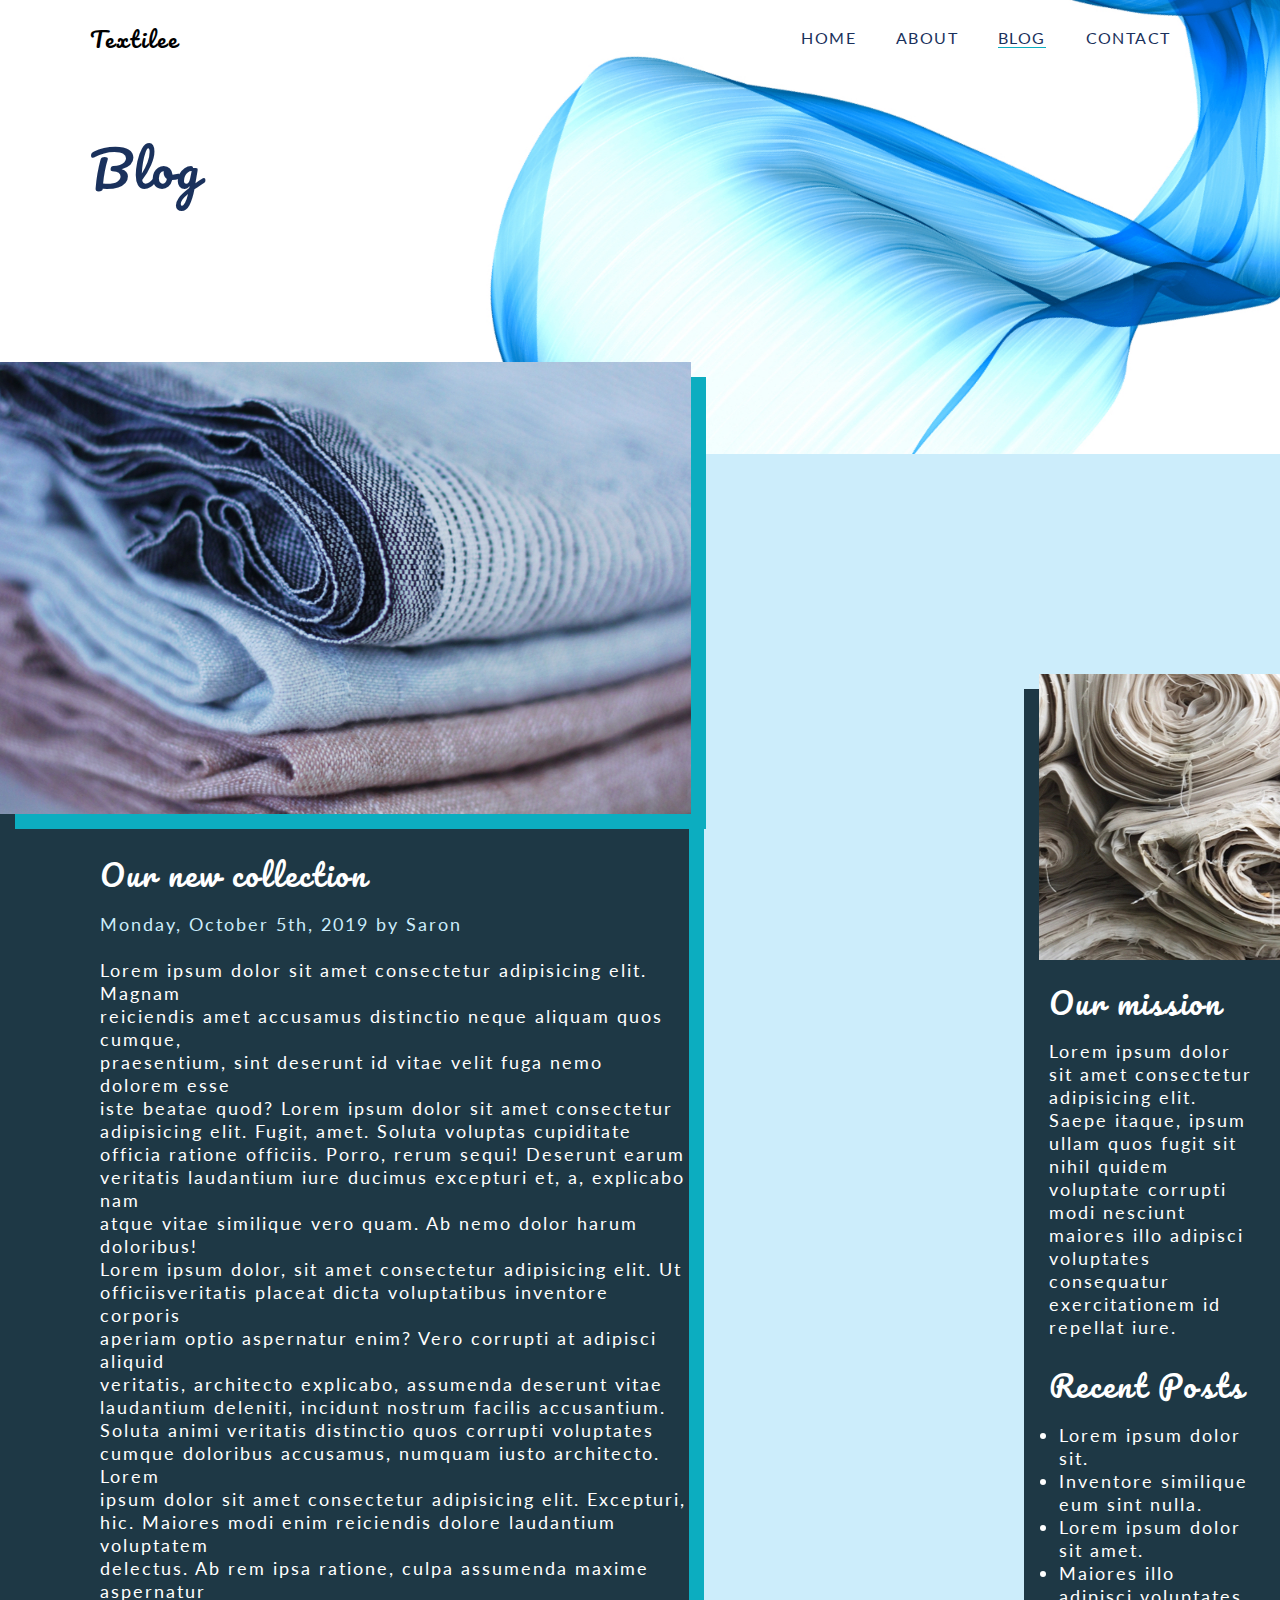
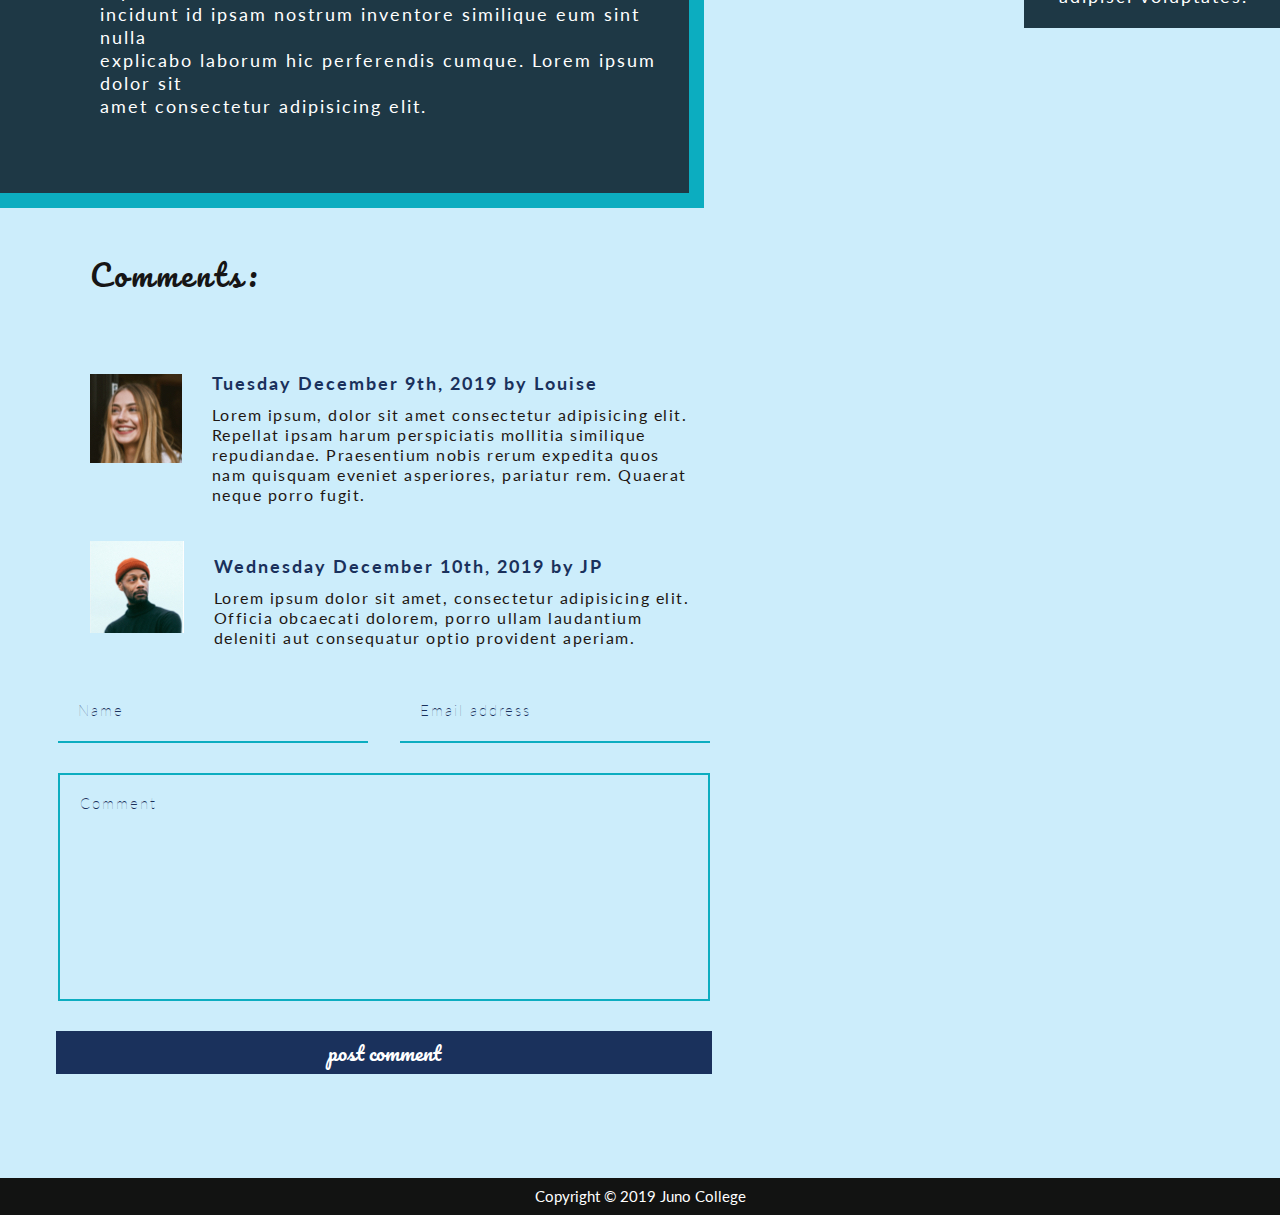
<file: blog.html>
<!DOCTYPE html>
<html lang="en">
  <head>
    <meta charset="UTF-8" />
    <meta http-equiv="X-UA-Compatible" content="IE=edge" />
    <meta name="viewport" content="width=device-width, initial-scale=1.0" />
    <link
      href="https://fonts.googleapis.com/css2?family=Lato:wght@400;700&family=Pacifico&display=swap"
      rel="stylesheet"
    />
    <link rel="stylesheet" href="style.css" />
    <title>Blog</title>
  </head>
  <body>
      <!-- HEADER STARTS -->
    <header>
      <img
        class="headerBlog"
        src="./project-1-textilee/textilee-assets/blog-header.jpg"
        alt=""
      />
      <div class="wrapper">
          <nav class="navBar">
          <h1><a href="#">Textilee</a></h1>
          <ul class="menu">
            <li class="navItem">
              <a href="./index.html">Home</a>
            </li>
            <li class="navItem"><a href="#">About</a></li>
            <li class="navItem"><a href="./blog.html" class="activePage">Blog</a></li>
            <li class="navItem"><a href="./contact.html">Contact</a></li>
          </ul>
          <div class="menuButton">
            <span class="bar1"></span>
            <span class="bar2"></span>
            <span class="bar3"></span>
          </div>
        </nav>
        </div>
        <h2 class="blogTitle">Blog</h2>
    </header>
    <!-- HEADER ENDS -->

    <!-- MAIN STARTS -->

    <!-- SECTION MAIN BLOG SECTION STARTS -->
    <main>
      <section class="mainSection">
        <div class="ourNewCollection">
          <img
            class="blogPostImage"
            src="./project-1-textilee/textilee-assets/blog-post-image.jpg"
            alt="Stack of linen fabric."
          />
          <div class="fullBlogEntry">
            <h4>Our new collection</h4>
            <p class="date">Monday, October 5th, 2019 by Saron</p>
            <div class="blogEntry">
              <p>
                Lorem ipsum dolor sit amet consectetur adipisicing elit. Magnam
                reiciendis amet accusamus distinctio neque aliquam quos cumque,
                praesentium, sint deserunt id vitae velit fuga nemo dolorem esse
                iste beatae quod? Lorem ipsum dolor sit amet consectetur
                adipisicing elit. Fugit, amet. Soluta voluptas cupiditate
                officia ratione officiis. Porro, rerum sequi! Deserunt earum
                veritatis laudantium iure ducimus excepturi et, a, explicabo nam
                atque vitae similique vero quam. Ab nemo dolor harum doloribus!
                Lorem ipsum dolor, sit amet consectetur adipisicing elit. Ut
                officiisveritatis placeat dicta voluptatibus inventore corporis
                aperiam optio aspernatur enim? Vero corrupti at adipisci aliquid
                veritatis, architecto explicabo, assumenda deserunt vitae
                laudantium deleniti, incidunt nostrum facilis accusantium.
                Soluta animi veritatis distinctio quos corrupti voluptates
                cumque doloribus accusamus, numquam iusto architecto. Lorem
                ipsum dolor sit amet consectetur adipisicing elit. Excepturi,
                hic. Maiores modi enim reiciendis dolore laudantium voluptatem
                delectus. Ab rem ipsa ratione, culpa assumenda maxime aspernatur
                incidunt id ipsam nostrum inventore similique eum sint nulla
                explicabo laborum hic perferendis cumque. Lorem ipsum dolor sit
                amet consectetur adipisicing elit.
              </p>
            </div>
          </div>
        </div>
        <div class="sideBar">
          <img
            src="./project-1-textilee/textilee-assets/sidebar-image.jpg"
            alt="Side view of rolls of fabric."
          />
          <div class="sideBarContent">
            <h4>Our mission</h4>
            <p class="paragraphWhite">
              Lorem ipsum dolor sit amet consectetur adipisicing elit. Saepe
              itaque, ipsum ullam quos fugit sit nihil quidem voluptate corrupti
              modi nesciunt maiores illo adipisci voluptates consequatur
              exercitationem id repellat iure.
            </p>

            <h4>Recent Posts</h4>
            <ul>
              <li>Lorem ipsum dolor sit.</li>
              <li>Inventore similique eum sint nulla.</li>
              <li>Lorem ipsum dolor sit amet.</li>
              <li>Maiores illo adipisci voluptates.</li>
            </ul>
          </div>
        </div>
      </section>

      <!-- MAIN BLOG SECTION ENDS -->

      <!-- COMMENT SECTION STARTS -->
      <article class="blogComments">
        <div class="commentsContainer">
          <h6 class="commentHeader">Comments:</h6>
          <div class="commentFlex">
            <img class="commentOneImg"
              src="./project-1-textilee/textilee-assets/comment-1.jpg"
              alt="User profile image for comment one."
            />
            <div class="dateAndComment">
              <p class="commentDate">Tuesday December 9th, 2019 by Louise</p>
              <p class="blogComment">
                Lorem ipsum, dolor sit amet consectetur adipisicing elit.
                Repellat ipsam harum perspiciatis mollitia similique
                repudiandae. Praesentium nobis rerum expedita quos nam quisquam
                eveniet asperiores, pariatur rem. Quaerat neque porro fugit.
              </p>
            </div>
          </div>

          <div class="commentFlex">
              <img class="commentTwoImg"
            src="./project-1-textilee/textilee-assets/comment-2.jpg"
            alt="User profile image for comment two."
          />
          <div class="dateAndComment">
               <p class="commentDate">Wednesday December 10th, 2019 by JP</p>
          <p class="blogComment">
            Lorem ipsum dolor sit amet, consectetur adipisicing elit. Officia
            obcaecati dolorem, porro ullam laudantium deleniti aut consequatur
            optio provident aperiam.
          </p>

          </div>
          </div>
        </div>
        <div class="blogCommentForm">
         
            <div class="nameAndEmailInput">

              <input
              class="commentName"
                type="text"
                name="firstName"
                placeholder="Name"
                id="firstName"
              />
              <input
              class="commentEmail"
                type="text"
                name="email"
                placeholder="Email address"
                id="email"
              />
            </div>
            <div class="commentAndSubmit">
              <textarea
              class="blogCommentEntry"
                name="comment"
                placeholder="Comment"
                id="comment" cols="50" rows="8"
              /></textarea>
              <input class="commentSubmit" type="submit" value="post comment" />
            </div>

        </div>
      </article>
      <!-- COMMENT SECTION ENDS -->
    </main>
    <!-- MAIN ENDS -->
    <!-- FOOTER STARTS -->

    <footer>
      <p>Copyright © 2019 Juno College</p>
    </footer>
    <!-- FOOTER ENDS -->
  </body>
</html>

<!-- THE END -->
</file>
<file: style.css>
@import url("https://fonts.googleapis.com/css2?family=Lato:wght@400;700&family=Pacifico&display=swap");
html {
  line-height: 1.15;
  -ms-text-size-adjust: 100%;
  -webkit-text-size-adjust: 100%;
}

body {
  margin: 0;
}

article, aside, footer, header, nav, section {
  display: block;
}

h1 {
  font-size: 2em;
  margin: 0.67em 0;
}

figcaption, figure, main {
  display: block;
}

figure {
  margin: 1em 40px;
}

hr {
  box-sizing: content-box;
  height: 0;
  overflow: visible;
}

pre {
  font-family: monospace, monospace;
  font-size: 1em;
}

a {
  background-color: transparent;
  -webkit-text-decoration-skip: objects;
}

abbr[title] {
  border-bottom: none;
  text-decoration: underline;
  -webkit-text-decoration: underline dotted;
          text-decoration: underline dotted;
}

b, strong {
  font-weight: inherit;
}

b, strong {
  font-weight: bolder;
}

code, kbd, samp {
  font-family: monospace, monospace;
  font-size: 1em;
}

dfn {
  font-style: italic;
}

mark {
  background-color: #ff0;
  color: #000;
}

small {
  font-size: 80%;
}

sub, sup {
  font-size: 75%;
  line-height: 0;
  position: relative;
  vertical-align: baseline;
}

sub {
  bottom: -0.25em;
}

sup {
  top: -0.5em;
}

audio, video {
  display: inline-block;
}

audio:not([controls]) {
  display: none;
  height: 0;
}

img {
  border-style: none;
}

svg:not(:root) {
  overflow: hidden;
}

button, input, optgroup, select, textarea {
  font-family: sans-serif;
  font-size: 100%;
  line-height: 1.15;
  margin: 0;
}

button, input {
  overflow: visible;
}

button, select {
  text-transform: none;
}

button, html [type=button], [type=reset], [type=submit] {
  -webkit-appearance: button;
}

button::-moz-focus-inner, [type=button]::-moz-focus-inner, [type=reset]::-moz-focus-inner, [type=submit]::-moz-focus-inner {
  border-style: none;
  padding: 0;
}

button:-moz-focusring, [type=button]:-moz-focusring, [type=reset]:-moz-focusring, [type=submit]:-moz-focusring {
  outline: 1px dotted ButtonText;
}

fieldset {
  padding: 0.35em 0.75em 0.625em;
}

legend {
  box-sizing: border-box;
  color: inherit;
  display: table;
  max-width: 100%;
  padding: 0;
  white-space: normal;
}

progress {
  display: inline-block;
  vertical-align: baseline;
}

textarea {
  overflow: auto;
}

[type=checkbox], [type=radio] {
  box-sizing: border-box;
  padding: 0;
}

[type=number]::-webkit-inner-spin-button, [type=number]::-webkit-outer-spin-button {
  height: auto;
}

[type=search] {
  -webkit-appearance: textfield;
  outline-offset: -2px;
}

[type=search]::-webkit-search-cancel-button, [type=search]::-webkit-search-decoration {
  -webkit-appearance: none;
}

::-webkit-file-upload-button {
  -webkit-appearance: button;
  font: inherit;
}

details, menu {
  display: block;
}

summary {
  display: list-item;
}

canvas {
  display: inline-block;
}

template {
  display: none;
}

[hidden] {
  display: none;
}

.clearfix:after {
  visibility: hidden;
  display: block;
  font-size: 0;
  content: "";
  clear: both;
  height: 0;
}

html {
  box-sizing: border-box;
}

*, *:before, *:after {
  box-sizing: inherit;
}

.sr-only {
  position: absolute;
  width: 1px;
  height: 1px;
  margin: -1px;
  border: 0;
  padding: 0;
  white-space: nowrap;
  -webkit-clip-path: inset(100%);
          clip-path: inset(100%);
  clip: rect(0 0 0 0);
  overflow: hidden;
}

* {
  margin: 0;
  padding: 0;
  box-sizing: border-box;
}

.navItem a {
  font-size: 0.8rem;
  color: #1a315c;
  letter-spacing: 1.4px;
  font-family: "Lato";
  text-decoration: none;
  text-transform: uppercase;
  list-style: none;
  margin-left: 20px;
  margin-right: 20px;
}

h1 {
  font-size: 1.1rem;
  color: #161515;
  font-family: "Pacifico";
  margin: 0;
  font-weight: lighter;
  letter-spacing: 2px;
}

header ul {
  list-style: none;
  display: flex;
  flex-direction: row;
}

.navBar {
  display: flex;
  justify-content: space-between;
  width: 100%;
  padding: 2% 7% 7% 7%;
  position: relative;
}

.navBar > h1:nth-child(1) > a:nth-child(1) {
  text-decoration: none;
  color: black;
}

nav ul li a.activePage {
  border-bottom: #0cadc0 1px solid;
}

a:hover {
  color: #0cadc0;
  transition: 0.5s;
}

.menuButton {
  display: flex;
  cursor: pointer;
}

.bar {
  display: block;
  width: 25px;
  height: 3px;
  margin: 5px auto;
  transition: all 0.3s ease;
  background-color: #161515;
}

.bar1,
.bar2,
.bar3 {
  display: grid;
  width: 25px;
  height: 4px;
  margin: 3px auto;
  transition: all 0.3s ease-in-out;
  color: #1e1713;
  background-color: #161515;
}

footer {
  background-color: #121312;
  color: #fff;
  font-family: "Lato";
  font-size: 0.75rem;
  text-align: center;
  padding: 10px;
}

.slateBlueButton {
  width: 175px;
  background-color: #1a315c;
  color: #fff;
  font-weight: lighter;
  border: none;
  font-family: "Pacifico";
  padding: 5px;
  margin-top: 40px;
}

.lightBlueButton {
  width: 175px;
  background-color: #cad8f8;
  color: #1e1713;
  font-weight: lighter;
  border: none;
  font-family: "Pacifico";
  padding: 5px;
  margin-top: 10px;
}

.lightBlueButtonTwo {
  width: 175px;
  background-color: #cad8f8;
  color: #1e1713;
  font-weight: lighter;
  border: none;
  font-family: "Pacifico";
  padding: 5px;
  margin-top: 10px;
  align-self: flex-end;
}

button:hover {
  background-color: #0cadc0;
  color: #161515;
  transition: 0.5s;
}

.submitButton:hover {
  background-color: #0cadc0;
  color: #161515;
  transition: 0.5s;
}

.commentSubmit:hover {
  background-color: #0cadc0;
  color: #161515;
  transition: 0.5s;
}

.headerHome {
  background-image: url(./project-1-textilee/textilee-assets/header-home.jpg);
  background-position: center;
  background-repeat: no-repeat;
  background-size: cover;
}

.headerBlog {
  width: 100%;
  position: absolute;
}

.headerHome2 {
  width: 50%;
  position: relative;
  z-index: 1;
  top: 200px;
}

.headerHome h2 {
  font-size: 2.5rem;
  color: #1a315c;
  font-family: "Pacifico";
  margin: 0;
  font-weight: lighter;
  letter-spacing: 2px;
  height: 300px;
  width: 655px;
  position: absolute;
  z-index: 2;
  top: 135px;
  left: 7%;
}

.blogTitle {
  font-size: 2.5rem;
  color: #1a315c;
  font-family: "Pacifico";
  margin: 0;
  font-weight: lighter;
  letter-spacing: 2px;
  position: relative;
  width: 15%;
  left: 7%;
}

.contactHeaderBackground {
  background-image: url(./project-1-textilee/textilee-assets/contact-header.jpg);
  background-repeat: no-repeat;
  position: relative;
  background-size: cover;
  height: 525px;
}

html {
  font-size: 125%;
}

.wrapper {
  max-width: 1900px;
  margin: 0 auto;
  height: auto;
}

h3 {
  font-size: 1.5rem;
  color: #1a315c;
  font-family: "Pacifico";
  margin: 0;
  font-weight: lighter;
  letter-spacing: 2px;
  padding-top: 10px;
  padding-bottom: 20px;
}

.menuButton {
  display: none;
}

.closeButton {
  display: none;
}

.learnNewTechniques {
  position: relative;
  top: 0;
  background-color: #ccedfb;
  padding: 20% 8% 8%;
}

.newTechniquesFlex {
  display: flex;
  justify-content: space-around;
  gap: 45px;
}

.paragraphButtonFlex {
  display: flex;
  flex-direction: column;
  width: 65%;
}

.paragraphBlack {
  font-size: 0.9rem;
  font-family: "Lato";
  color: #1e1713;
  letter-spacing: 2px;
  line-height: 23px;
}

.learnNewTechniques .paragraphBlack {
  width: 95%;
}

.smallBoxImg {
  width: 25%;
  height: 25%;
  box-shadow: -15px 15px #0cadc0;
}

.gallery {
  background-color: #1e3845;
}

.galleryFlex {
  display: flex;
  width: 100%;
  justify-content: space-evenly;
  padding: 75px;
  gap: 30px;
}

.infoSection {
  background-color: #ccedfb;
  padding: 65px 125px 75px 150px;
}
.infoSection p {
  text-align: justify;
}
.infoSection h3 {
  margin-left: 12px;
}

.upcomingEventsTitleFlex,
.communityTitleFlex,
.blogTitleFlex,
.getInTouchTitleFlex {
  display: flex;
  margin-left: -60px;
}

.blogAndContact {
  margin-top: 60px;
  margin-bottom: 20px;
}

.eventsAndCommunity,
.blogAndContact {
  display: grid;
  gap: 100px;
  grid-template-columns: repeat(2, 1fr);
}

.fa-calendar-check,
.fa-users,
.fa-file,
.fa-phone {
  color: #fff;
  background-color: #0cadc0;
  width: 40px;
  height: 40px;
  border-radius: 50%;
  text-align: center;
  padding-top: 8px;
  margin-top: 10px;
  margin-right: 10px;
  align-self: center;
}

.fas:hover {
  color: #fff;
  background-color: #161515;
  transition: 0.5s;
}

.colouredRope {
  background-image: url(./project-1-textilee/textilee-assets/banner.jpg);
  background-size: cover;
  background-position: center;
  -o-object-fit: contain;
     object-fit: contain;
  height: 500px;
}

.searchByStyle {
  background-color: #ccedfb;
}

.searchByStyleContent {
  text-align: center;
  padding: 100px 250px 100px 250px;
}

.discoverNewLocations {
  background-color: #1e3845;
}

.newLocationsFlex,
.discoverOnlineMarketFlex {
  display: flex;
  justify-content: space-between;
}

.newLocationsParagraph,
.onlineMarketParagraph {
  display: flex;
  flex-direction: column;
  width: 35%;
}

.newLocationsParagraph {
  text-align: right;
  margin-left: 91px;
  padding-top: 20px;
}

.onlineMarketParagraph {
  text-align: left;
  margin-right: 95px;
  margin-top: 40px;
}

.paragraphWhite {
  font-size: 0.9rem;
  font-family: "Lato";
  color: #fff;
  letter-spacing: 2px;
  line-height: 23px;
}

h4 {
  font-size: 1.5rem;
  color: #fff;
  font-family: "Pacifico";
  margin: 0;
  font-weight: lighter;
  letter-spacing: 2px;
  padding-top: 30px;
  padding-bottom: 20px;
}

.rightImage {
  box-shadow: -15px 15px #0cadc0;
  position: relative;
  bottom: -35px;
  width: 40%;
}

.leftImage {
  box-shadow: 15px 15px #0cadc0;
  position: relative;
  top: -30px;
  width: 40%;
}

.mainSection {
  background-color: #ccedfb;
  display: flex;
  justify-content: space-between;
}

.ourNewCollection {
  width: 55%;
  background-color: #1e3845;
  box-shadow: 15px #0cadc0;
  border-bottom: #0cadc0 15px solid;
  position: relative;
  top: 180px;
}
.ourNewCollection .date {
  color: #ccedfb;
  padding-left: 100px;
}
.ourNewCollection p {
  font-size: 0.9rem;
  font-family: "Lato";
  color: #fff;
  letter-spacing: 2px;
  line-height: 23px;
  display: inline;
  white-space: pre-line;
}

.fullBlogEntry > h4:nth-child(1) {
  padding-left: 100px;
}

.sideBar {
  width: 20%;
  background-color: #1e3845;
  align-self: flex-end;
}
.sideBar img {
  width: 95%;
  position: relative;
  top: -15px;
  right: -15px;
  -o-object-fit: none;
     object-fit: none;
}
.sideBar ul {
  padding-left: 10px;
  font-size: 0.9rem;
  font-family: "Lato";
  color: #fff;
  letter-spacing: 2px;
  line-height: 23px;
}

.sideBarContent {
  width: 90%;
  text-align: left;
  padding-left: 25px;
  padding-bottom: 20px;
}
.sideBarContent h4:nth-child(1) {
  padding-top: 6px;
}

.commentOneImg {
  -o-object-fit: contain;
     object-fit: contain;
  width: 30%;
}

.commentTwoImg {
  -o-object-fit: contain;
     object-fit: contain;
  width: 20%;
}

.blogComments {
  background-color: #ccedfb;
}

div.commentFlex:nth-child(3) {
  padding-top: 20px;
}

.commentHeader {
  font-size: 1.5rem;
  color: #161515;
  font-family: "Pacifico";
  margin: 0;
  font-weight: lighter;
  letter-spacing: 2px;
  padding-top: 30px;
  padding-bottom: 40px;
  letter-spacing: 3px;
}

.commentDate {
  font-size: 0.9rem;
  color: #1a315c;
  font-weight: bold;
  font-family: "Lato";
  letter-spacing: 2px;
  line-height: 23px;
}

.commentsContainer {
  height: 600px;
  width: 75%;
  padding-top: 200px;
  padding-left: 7%;
}

.blogPostImage {
  width: 98.1%;
  box-shadow: 15px 15px #0cadc0;
  position: relative;
  top: -16px;
}

.blogEntry {
  padding-left: 100px;
  padding-bottom: 75px;
}

.fullBlogEntry {
  border-right: #0cadc0 15px solid;
  margin-top: -7px;
}

.blogComment {
  font-size: 0.8rem;
  font-family: "Lato";
  color: #1e1713;
  letter-spacing: 2px;
  line-height: 23px;
  padding-top: 10px;
  letter-spacing: 1.5px;
  line-height: 20px;
  width: 90%;
}

.dateAndComment {
  padding-top: 30px;
}

div.commentFlex:nth-child(2) > div:nth-child(2) > p:nth-child(1) {
  padding-top: 10px;
}

.commentFlex {
  display: flex;
  gap: 30px;
  width: 75%;
}

.blogCommentForm {
  height: 500px;
  width: 60%;
}

.nameAndEmailInput {
  display: flex;
}

.commentAndSubmit {
  display: flex;
  flex-direction: column;
}

.commentSubmit {
  width: 85.5%;
  align-self: center;
  background-color: #1a315c;
  border: 1px solid #1a315c;
  color: #fff;
  font-family: "Pacifico";
  border: none;
  padding: 10px;
}

#comment {
  resize: none;
  background: transparent;
  border: none;
  border: #0cadc0 2px solid;
  width: 85%;
  margin: 30px auto;
}

.commentName::-moz-placeholder, .commentEmail::-moz-placeholder, .blogCommentEntry::-moz-placeholder {
  font-size: 0.75rem;
  font-family: "Lato";
  font-weight: lighter;
  letter-spacing: 2px;
  opacity: 1;
  color: #1a315c;
  padding-bottom: 25px;
  margin-top: 0px;
}

.commentName:-ms-input-placeholder, .commentEmail:-ms-input-placeholder, .blogCommentEntry:-ms-input-placeholder {
  font-size: 0.75rem;
  font-family: "Lato";
  font-weight: lighter;
  letter-spacing: 2px;
  opacity: 1;
  color: #1a315c;
  padding-bottom: 25px;
  margin-top: 0px;
}

.commentName::placeholder,
.commentEmail::placeholder,
.blogCommentEntry::placeholder {
  font-size: 0.75rem;
  font-family: "Lato";
  font-weight: lighter;
  letter-spacing: 2px;
  opacity: 1;
  color: #1a315c;
  padding-bottom: 25px;
  margin-top: 0px;
}

.headerContact h2 {
  font-size: 2.5rem;
  color: #1a315c;
  font-family: "Pacifico";
  margin: 0;
  font-weight: lighter;
  letter-spacing: 2px;
  position: relative;
  left: 7%;
}

.contactMainSection {
  background-color: #ccedfb;
  display: flex;
  justify-content: space-between;
}

.contactForm {
  background-color: #1e3845;
  box-shadow: 15px 15px #0cadc0;
  width: 60%;
  height: 600px;
  position: relative;
  top: -150px;
  left: 7%;
}

.nameAndEmailInput {
  margin-top: 50px;
  margin-left: 7.5%;
  gap: 32px;
  margin-right: 7.5%;
}

#firstName,
#name,
#email {
  width: 50%;
  background: transparent;
  border: none;
  border-bottom: 2px solid #0cadc0;
  padding: 20px;
}

#comment {
  padding: 20px;
}

.contactName::-moz-placeholder, .contactEmail::-moz-placeholder, .contactMessage::-moz-placeholder {
  font-size: 0.9rem;
  font-family: "Lato";
  font-weight: lighter;
  letter-spacing: 2px;
  opacity: 1;
  color: #fff;
  padding-bottom: 25px;
  margin-top: 0px;
}

.contactName:-ms-input-placeholder, .contactEmail:-ms-input-placeholder, .contactMessage:-ms-input-placeholder {
  font-size: 0.9rem;
  font-family: "Lato";
  font-weight: lighter;
  letter-spacing: 2px;
  opacity: 1;
  color: #fff;
  padding-bottom: 25px;
  margin-top: 0px;
}

.contactName::placeholder,
.contactEmail::placeholder,
.contactMessage::placeholder {
  font-size: 0.9rem;
  font-family: "Lato";
  font-weight: lighter;
  letter-spacing: 2px;
  opacity: 1;
  color: #fff;
  padding-bottom: 25px;
  margin-top: 0px;
}

.submitButton {
  width: 85%;
  margin: 0 auto;
  padding: 10px;
  font-family: "Pacifico";
  background-color: #cad8f8;
  border: 1px solid #ccedfb;
  border: none;
}

.contactInfo {
  width: 17%;
  align-self: center;
  margin-right: 100px;
  text-align: left;
  display: inline;
  white-space: pre-line;
  line-height: 10px;
}

.socialIcons {
  display: flex;
  letter-spacing: 24px;
}

.fab {
  color: #1a315c;
}

.fab:hover {
  color: #161515;
  transition: 0.5s;
}

textarea:focus,
input:focus {
  outline: none;
}

input[type=text] {
  color: #fff;
}

@media (max-width: 480px) {
  .wrapper {
    max-width: 480px;
    margin: 0 auto;
    height: auto;
  }

  .menuButton {
    display: block;
    z-index: 10;
    color: black;
  }

  .menu {
    position: fixed;
    left: -100%;
    top: 70px;
    gap: 0;
    flex-direction: column;
    background-color: #fff;
    width: 100%;
    text-align: center;
    transition: 0.3s;
    z-index: 100;
  }

  .navItem {
    margin: 16px 0;
  }

  .menu.active {
    left: 0;
  }

  .navbar > a:nth-child(1) {
    display: flex;
  }

  .navbar > a:nth-child(1) {
    justify-self: baseline;
  }

  .navbar > h1:nth-child(2) {
    padding-top: 10px;
    padding-right: 40px;
  }

  .headerHome h2 {
    display: none;
  }

  .headerHome2 {
    top: 70px;
  }

  header ul {
    display: flex;
  }

  button {
    font-size: 0.75rem;
  }

  h3,
h4 {
    font-size: 1rem;
  }

  .smallBoxImg {
    display: none;
  }

  .paragraphButtonFlex > h3:nth-child(1) {
    font-size: 1rem;
    text-align: center;
    width: 101%;
  }

  .paragraphButtonFlex > p:nth-child(2) {
    text-align: center;
    width: 161%;
    position: relative;
    left: -71px;
  }

  .paragraphButtonFlex > a:nth-child(3) > button:nth-child(1) {
    width: 60%;
    position: relative;
    left: 40px;
  }

  .paragraphButtonFlex > p:nth-child(2) {
    width: 161%;
    position: relative;
    left: -71px;
  }

  .galleryFlex > img:nth-child(2) {
    display: none;
  }

  .galleryFlex > img:nth-child(1) {
    width: 50%;
  }

  .galleryFlex > img:nth-child(3) {
    width: 50%;
  }

  .infoSection {
    padding: 0;
  }

  .blogAndContact,
.eventsAndCommunity {
    display: flex;
    flex-direction: column;
    width: 79%;
    margin: 0 auto;
    padding: 0;
    padding-bottom: 35px;
    margin-bottom: 0;
  }

  .upcomingEventsTitleFlex {
    padding-top: 40px;
  }

  .getInTouchTitleFlex,
.blogTitleFlex,
.communityTitleFlex,
.upcomingEventsTitleFlex {
    padding-left: 90px;
  }

  .upcomingEvents > p:nth-child(2) {
    margin-bottom: -61px;
  }

  .blog > p:nth-child(2) {
    margin-bottom: -61px;
  }

  .fa-phone,
.fa-file,
.fa-users,
.fa-calendar-check {
    background: none;
    color: #1a315c;
    font-size: 0.9rem;
  }

  .discoverOnlineMarketFlex,
.newLocationsFlex {
    flex-direction: column;
  }

  .leftImage,
.rightImage {
    align-self: center;
    width: 75%;
    margin-top: 10px;
  }

  .onlineMarketParagraph h4 {
    text-align: center;
    position: relative;
    left: 40px;
    width: 400px;
    padding-top: 0;
  }

  .newLocationsParagraph h4 {
    width: 400px;
    position: relative;
    right: 185px;
  }

  .newLocationsParagraph p {
    text-align: center;
    width: 344px;
    position: relative;
    right: 33px;
  }

  .onlineMarketParagraph p {
    position: relative;
    width: 300px;
    text-align: center;
    left: 87px;
  }

  .lightBlueButton {
    position: relative;
    left: 146px;
    margin-top: 17px;
  }

  .lightBlueButtonTwo {
    position: relative;
    left: 47px;
    margin-top: 19px;
  }

  .colouredRope {
    height: 200px;
  }

  .searchByStyleContent {
    padding: 0;
    padding-bottom: 15px;
    margin: auto 10px;
  }
}/*# sourceMappingURL=style.css.map */
</file>
